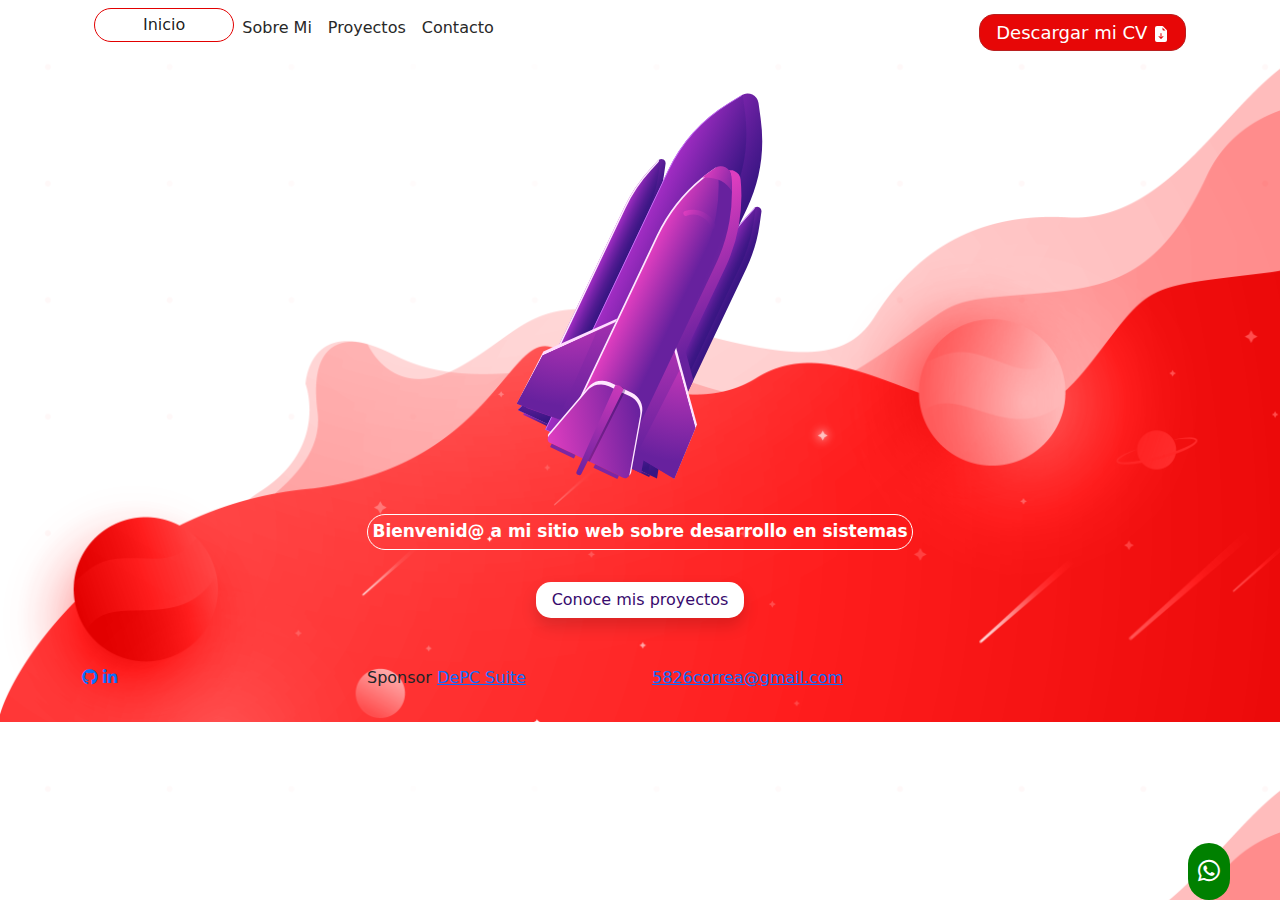
<file: index.html>
<!DOCTYPE html>
<html lang="es">

<head>
    <meta charset="UTF-8">
    <meta http-equiv="X-UA-Compatible" content="IE=edge">
    <meta name="viewport" content="width=ç, initial-scale=1.0">
    <title>Home</title>
    <link rel="stylesheet" href="css/fontawesome-free-6.1.1-web/css/all.min.css">
    <link rel="stylesheet" href="css/fontawesome-free-6.1.1-web/css/fontawesome.min.css">
    <link rel="stylesheet" href="css/bootstrap-5.2.0-beta1-dist/css/bootstrap.min.css">
    <script src="css/bootstrap-5.2.0-beta1-dist/js/bootstrap.bundle.min.js"></script>
    <link rel="stylesheet" href="css/estilos.css">

</head>

<body id="inicio">
    <header class="container">
        <nav class="navbar navbar-expand-md mb-4">
            <div class="container-fluid">
                <button class="navbar-toggler" type="button" data-bs-toggle="collapse"
                    data-bs-target="#navbarsExample01" aria-controls="navbarsExample01" aria-expanded="false"
                    aria-label="Toggle navigation">
                    <span class="navbar-toggler-icon"></span>
                </button>

                <div class="collapse navbar-collapse" id="navbarsExample01">
                    <ul class="navbar-nav me-auto mb-2">
                        <li class="nav-item">
                            <a class="nav-link active px-5" href="index.html">Inicio</a>
                        </li>
                        <li class="nav-item">
                            <a class="nav-link" href="sobre-mi.html">Sobre Mi</a>
                        </li>
                        <li class="nav-item">
                            <a class="nav-link" href="proyectos.html">Proyectos</a>
                        </li>
                        <li class="nav-item">
                            <a class="nav-link" href="contacto.html">Contacto</a>
                        </li>
                    </ul>
                </div>
                <div class="dowload-cv px-3 py-1 ">
                    <a href="proyecto.html">Descargar mi CV
                        <svg xmlns="http://www.w3.org/2000/svg" width="16" height="16" fill="currentColor"
                            class="bi bi-file-earmark-arrow-down-fill" viewBox="0 0 16 16">
                            <path
                                d="M9.293 0H4a2 2 0 0 0-2 2v12a2 2 0 0 0 2 2h8a2 2 0 0 0 2-2V4.707A1 1 0 0 0 13.707 4L10 .293A1 1 0 0 0 9.293 0zM9.5 3.5v-2l3 3h-2a1 1 0 0 1-1-1zm-1 4v3.793l1.146-1.147a.5.5 0 0 1 .708.708l-2 2a.5.5 0 0 1-.708 0l-2-2a.5.5 0 0 1 .708-.708L7.5 11.293V7.5a.5.5 0 0 1 1 0z" />
                        </svg>
                    </a>
                </div>
            </div>
        </nav>
    </header>

    <main class="container">
        <div class="row">
            <div class="col-12 mx-auto text-center cohete">
                <div>
                   <a href="proyectos.html"><img src="imagenes/cohete.svg" alt="cohete" ></a>
                </div>
            </div>
        </div>
        <div class="row">
            <div class="col-12 col-sm-6 offset-sm-3 text-center">
                <div >
                    <p class="p-1 my-3">Bienvenid@ a mi sitio web sobre desarrollo en sistemas</p>
                </div>
            </div>
        </div>
        <div class="row">
            <div class="col-12 col-sm-4 offset-sm-4 text-center">
                <a href="proyectos.html" class="btn mt-3 px-3 shadow">Conoce mis proyectos</a> 
            </div>
        </div>    
    </main>
    <footer class="container mt-auto pb-3">
        <div class="btn-whatsapp">
            <a href="https://web.whatsapp.com/"><i class="fa-brands fa-whatsapp"></i>
            </a>
        </div>
        <div class="row mt-5 pb-3">
            <div class="col-3 text-center text-sm-start">
                <a href="" target="_blank" title="Github"><i class="fab fa-github"></i></a>
                <a href="" target="_blank" title="Linkedin"><i class="fab fa-linkedin-in"></i></a>
            </div>
            <div class="col-3">
                Sponsor <a href="https://depcsuite.com">DePC Suite</a>
            </div>
            <div class="col-3">
                <a href="https://mail.google.com">5826correa@gmail.com</a>

            </div>
        </div>
    </footer>

</body>

</html>
</file>
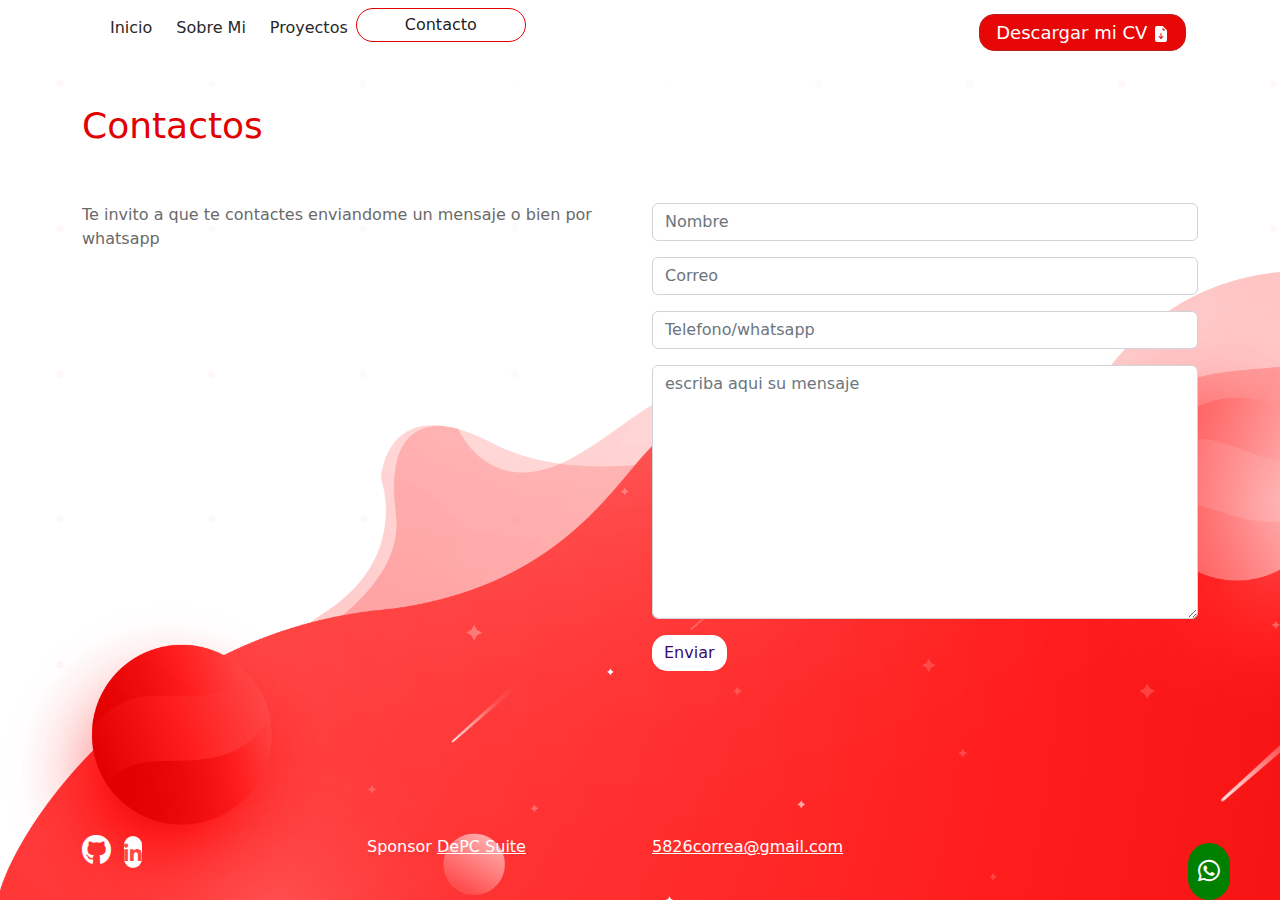
<file: contacto.html>
<!DOCTYPE html>
<html lang="es" class="h-100">

<head>
    <meta charset="UTF-8">
    <meta http-equiv="X-UA-Compatible" content="IE=edge">
    <meta name="viewport" content="width=device-width, initial-scale=1.0"> 
    <title>contacto</title>
    <link rel="stylesheet" href="css/fontawesome-free-6.1.1-web/css/all.min.css">
    <link rel="stylesheet" href="css/fontawesome-free-6.1.1-web/css/fontawesome.min.css">
    <link rel="stylesheet" href="css/bootstrap-5.2.0-beta1-dist/css/bootstrap.min.css">
    <script src="css/bootstrap-5.2.0-beta1-dist/js/bootstrap.bundle.min.js"></script>
    <link rel="stylesheet" href="css/estilos.css">
    <link rel="shortcut icon" href="imagenes/logo.png" type="image/x-icon">
</head>

<body id="contacto" class="d-flex flex-column h-100">
    <header class="container">
        <nav class="navbar navbar-expand-md mb-4">
            <div class="container-fluid">
                <button class="navbar-toggler" type="button" data-bs-toggle="collapse"
                    data-bs-target="#navbarsExample01" aria-controls="navbarsExample01" aria-expanded="false"
                    aria-label="Toggle navigation">
                    <span class="navbar-toggler-icon"></span>
                </button>
                <div class="collapse navbar-collapse" id="navbarsExample01">
                    <ul class="navbar-nav me-auto mb-2">
                        <li class="nav-item ps-2">
                            <a class="nav-link px-2" href="index.html">Inicio</a>
                        </li>
                        <li class="nav-item ps-2">
                            <a class="nav-link px-2" href="sobre-mi.html">Sobre Mi</a>
                        </li>
                        <li class="nav-item ps-2">
                            <a class="nav-link px-2" href="proyectos.html">Proyectos</a>
                        </li>
                        <li class="nav-item ">
                            <a class="nav-link active px-5" href="contacto.html">Contacto</a>
                        </li>
                    </ul>
                    <div class="dowload-cv px-3 py-1 ">
                        <a href="proyecto.html">Descargar mi CV
                            <svg xmlns="http://www.w3.org/2000/svg" width="16" height="16" fill="currentColor" class="bi bi-file-earmark-arrow-down-fill" viewBox="0 0 16 16">
                                <path d="M9.293 0H4a2 2 0 0 0-2 2v12a2 2 0 0 0 2 2h8a2 2 0 0 0 2-2V4.707A1 1 0 0 0 13.707 4L10 .293A1 1 0 0 0 9.293 0zM9.5 3.5v-2l3 3h-2a1 1 0 0 1-1-1zm-1 4v3.793l1.146-1.147a.5.5 0 0 1 .708.708l-2 2a.5.5 0 0 1-.708 0l-2-2a.5.5 0 0 1 .708-.708L7.5 11.293V7.5a.5.5 0 0 1 1 0z"/>
                              </svg>
                        </a>
                    </div>
                </div>
            </div>
          
        </nav>
    </header>
    <main class="container">
        <div class="row">
            <div class="col-12 pt-3 pb-5">
                <h1>Contactos</h1>
            </div>
        </div>
        <div class="row">
            <div class=" col-12 col-sm-6">
                <p>Te invito a que te contactes enviandome un mensaje o bien por whatsapp</p>
            </div>
            <div class="col-12 col-sm-6">
                <form action="" method="POST">
                    <div class="pb-3">
                        <input type="text" name="txtNombre" id="txtNombre" placeholder="Nombre" class="form-control">
                    </div>
                    <div class="pb-3">
                        <input type="Email" name="txtCorreo" id="txtCorreo" placeholder="Correo" class="form-control">
                    </div>
                    <div class="pb-3">
                        <input type="Tel" name="txtTelefono" id="txtTelefono" placeholder="Telefono/whatsapp"
                            class="form-control">
                    </div>
                    <div class="pb-3">
                        <textarea name="txtMensaje" id="txtMensaje" cols="30" rows="10"
                            placeholder="escriba aqui su mensaje" class="form-control"></textarea>
                    </div>

                    <div>
                        <button type="submit" id="btnEnviar" name="btnEnviar" class="btn">Enviar</button>
                    </div>
                </form>
            </div>
        </div>
    </main>
    <footer class="container mt-auto pb-3">
        <div class="btn-whatsapp">
            <a href="https://web.whatsapp.com/"><i class="fa-brands fa-whatsapp"></i>
            </a>
        </div>
        <div class="row mt-5 pb-3">
            <div class="col-3 text-center text-sm-start">
                <a href="" target="_blank" title="Github"><i class="fab fa-github"></i></a>
                <a href="" target="_blank" title="Linkedin"><i
                        class="fab fa-linkedin-in"></i></a>
            </div>
            <div class="col-3">
                Sponsor <a href="https://depcsuite.com">DePC Suite</a>
            </div>
            <div class="col-3">
                <a href="https://mail.google.com">5826correa@gmail.com</a>

            </div>
        </div>
    </footer>
</body>

</html>
</file>
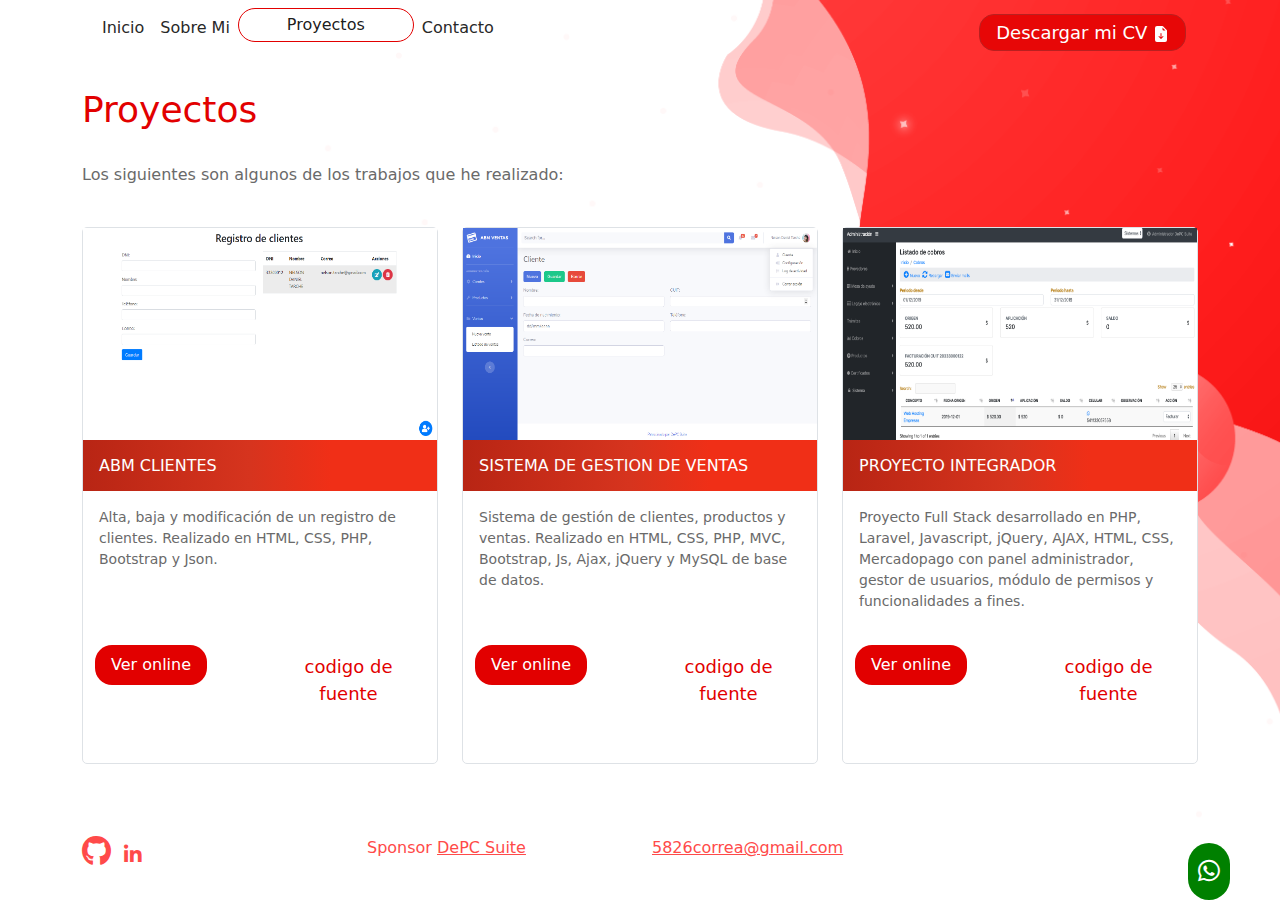
<file: proyectos.html>
<!DOCTYPE html>
<html lang="es">

<head>
    <meta charset="UTF-8">
    <meta http-equiv="X-UA-Compatible" content="IE=edge">
    <meta name="viewport" content="width=ç, initial-scale=1.0">
    <title>Proyecto</title>
    <link rel="stylesheet" href="css/fontawesome-free-6.1.1-web/css/all.min.css">
    <link rel="stylesheet" href="css/fontawesome-free-6.1.1-web/css/fontawesome.min.css">
    <link rel="stylesheet" href="css/bootstrap-5.2.0-beta1-dist/css/bootstrap.min.css">
    <script src="css/bootstrap-5.2.0-beta1-dist/js/bootstrap.bundle.min.js"></script>
    <link rel="stylesheet" href="css/estilos.css">
    <link rel="shortcut icon" href="imagenes/logo.png" type="image/x-icon">

</head>

<body id="Proyectos">

    <header class="container">
        <nav class="navbar navbar-expand-md mb-4">
            <div class="container-fluid">
                <button class="navbar-toggler" type="button" data-bs-toggle="collapse"
                    data-bs-target="#navbarsExample01" aria-controls="navbarsExample01" aria-expanded="false"
                    aria-label="Toggle navigation">
                    <span class="navbar-toggler-icon"></span>
                </button>

                <div class="collapse navbar-collapse" id="navbarsExample01">
                    <ul class="navbar-nav me-auto mb-2">
                        <li class="nav-item">
                            <a class="nav-link" href="index.html">Inicio</a>
                        </li>
                        <li class="nav-item">
                            <a class="nav-link" href="sobre-mi.html">Sobre Mi</a>
                        </li>
                        <li class="nav-item">
                            <a class="nav-link active px-5" href="proyectos.html">Proyectos</a>
                        </li>
                        <li class="nav-item">
                            <a class="nav-link px-2" href="contacto.html">Contacto</a>
                        </li>
                    </ul>
                    <div class="dowload-cv px-3 py-1 ">
                        <a href="proyecto.html">Descargar mi CV
                            <svg xmlns="http://www.w3.org/2000/svg" width="16" height="16" fill="currentColor"
                                class="bi bi-file-earmark-arrow-down-fill" viewBox="0 0 16 16">
                                <path
                                    d="M9.293 0H4a2 2 0 0 0-2 2v12a2 2 0 0 0 2 2h8a2 2 0 0 0 2-2V4.707A1 1 0 0 0 13.707 4L10 .293A1 1 0 0 0 9.293 0zM9.5 3.5v-2l3 3h-2a1 1 0 0 1-1-1zm-1 4v3.793l1.146-1.147a.5.5 0 0 1 .708.708l-2 2a.5.5 0 0 1-.708 0l-2-2a.5.5 0 0 1 .708-.708L7.5 11.293V7.5a.5.5 0 0 1 1 0z" />
                            </svg>
                        </a>
                    </div>
                </div>
            </div>
        </nav>


    </header>
    <main class="container">
        <div class="row">
            <div class="col-12 pb-4">
                <h1>Proyectos</h1>
            </div>
        </div>
        <div class="row">
            <div class="col-12">
                <p>Los siguientes son algunos de los trabajos que he realizado:</p>
            </div>
        </div>
        <div class="row">
            <div class=" col-12 col-sm-4 p-4">
                <div class="row  border proyecto pb-5">
                    <div class="col-12 p-0">
                        <img src="imagenes/abmclientes.png" alt="abmclientes" class="img-fluid">
                        <h2> ABM Clientes</h2>
                        <p class="py-2 px-3">Alta, baja y modificación de un registro de clientes. Realizado en HTML,
                            CSS, PHP, Bootstrap y Json.</p>
                    </div>
                    <div class="col-6">
                        <a href="" class="btn btn-rojo text-center px-3 py-2">Ver online</a>
                    </div>
                    <div class="col-6 text-center px-3 py-2">
                        <a href="" class="link-rojo">codigo de fuente</a>
                    </div>
                </div>

            </div>
            <div class="col-12 col-sm-4 p-4">
                <div class="row border proyecto pb-5 ">
                    <div class="col-12 p-0">
                        <img src="imagenes/abmventas.png" alt="abmclientes" class="img-fluid">
                        <h2> SISTEMA DE GESTION DE VENTAS</h2>
                        <p class="py-2 px-3">Sistema de gestión de clientes, productos y ventas. Realizado en HTML, CSS,
                            PHP, MVC, Bootstrap, Js, Ajax, jQuery y MySQL de base de datos.
                        </p>
                    </div>

                    <div class="col-6">
                        <a href="" class="btn btn-rojo text-center px-3 py-2">Ver online</a>
                    </div>
                    <div class="col-6 text-center px-3 py-2">
                        <a href="" class="link-rojo">codigo de fuente</a>
                    </div>
                </div>

            </div>
            <div class="col-12 col-sm-4 p-4">
                <div class="row proyecto border pb-5">
                    <div class="col-12 p-0">
                        <img src="imagenes/proyecto-integrador.png" alt="abmclientes" class="img-fluid">
                        <h2> PROYECTO INTEGRADOR</h2>
                        <p class="py-2 px-3">Proyecto Full Stack desarrollado en PHP, Laravel, Javascript, jQuery, AJAX,
                            HTML, CSS, Mercadopago con panel administrador, gestor de usuarios, módulo de permisos y
                            funcionalidades a fines.
                        </p>
                    </div>
                    <div class="col-6 ">
                        <a href="" class="btn btn-rojo text-center px-3 py-2">Ver online</a>
                    </div>
                    <div class="col-6 text-center  px-3 py-2">
                        <a href="" class="link-rojo">codigo de fuente</a>
                    </div>
                </div>

            </div>
        </div>

    </main>
    <footer class="container mt-auto pb-3">
        <div class="btn-whatsapp">
            <a href="https://web.whatsapp.com/"><i class="fa-brands fa-whatsapp"></i>
            </a>
        </div>
        <div class="row mt-5 pb-3">
            <div class="col-3 text-center text-sm-start">
                <a href="" target="_blank" title="Github"><i class="fab fa-github"></i></a>
                <a href="" target="_blank" title="Linkedin"><i class="fab fa-linkedin-in"></i></a>
            </div>
            <div class="col-3">
                Sponsor <a href="https://depcsuite.com">DePC Suite</a>
            </div>
            <div class="col-3">
                <a href="https://mail.google.com">5826correa@gmail.com</a>
            </div>
        </div>
    </footer>
</body>

</html>
</file>
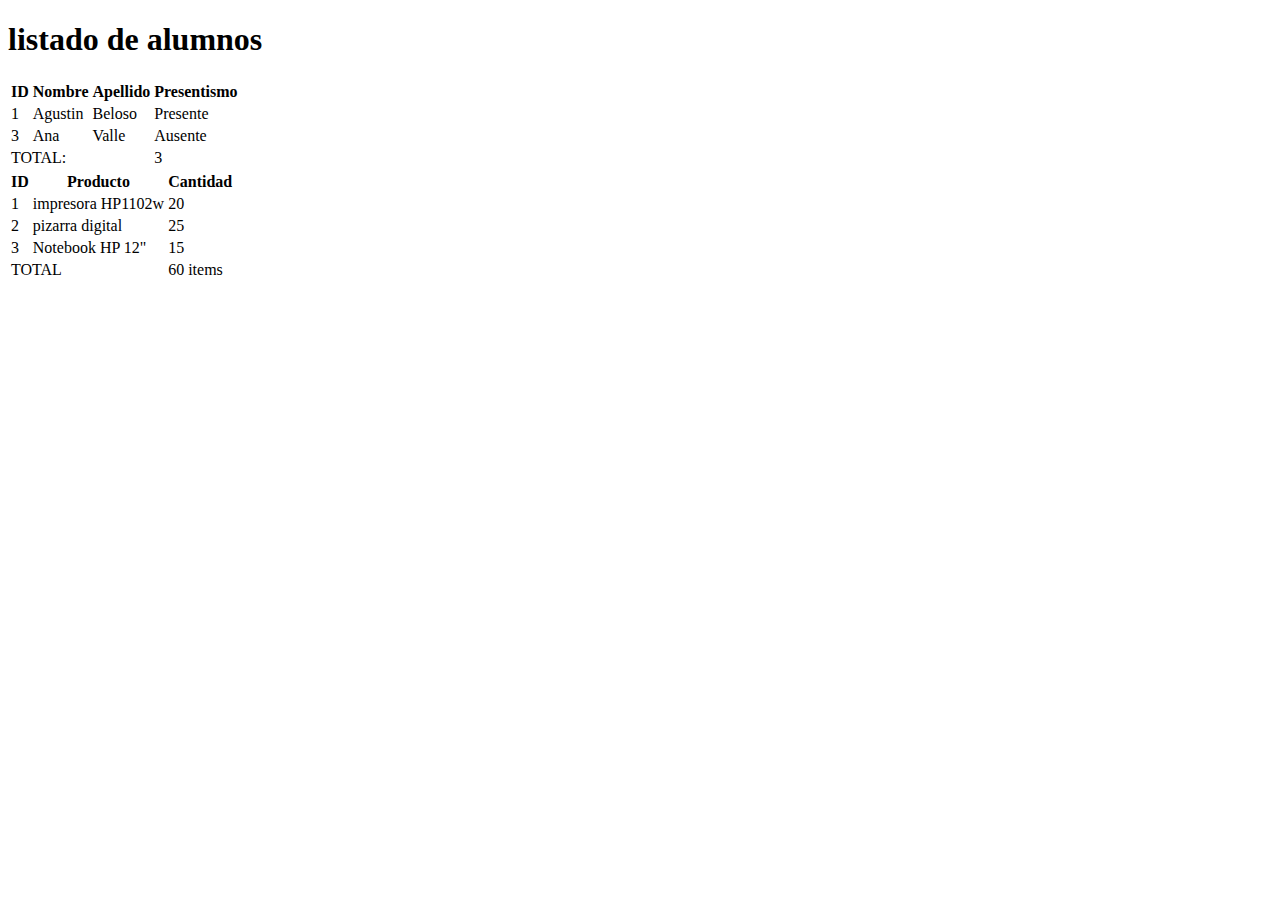
<file: prueba-de-tablas-1.html>
<!DOCTYPE html>
<html lang="en">

<head>
    <meta charset="UTF-8">
    <meta http-equiv="X-UA-Compatible" content="IE=edge">
    <meta name="viewport" content="width=device-width, initial-scale=1.0">
    <title>Document</title>
    <link href="https://cdn.jsdelivr.net/npm/bootstrap@5.2.0-beta1/dist/css/bootstrap.min.css" rel="stylesheet"
        integrity="sha384-0evHe/X+R7YkIZDRvuzKMRqM+OrBnVFBL6DOitfPri4tjfHxaWutUpFmBp4vmVor" crossorigin="anonymous">
</head>

<body>
    <div class="container">
        <div class="row">
            <div class="col-12 text-center py-5">
                <h1>listado de alumnos</h1>
            </div>
        </div>
        <div class="row">
            <div class="col-12">
                <table class="table border table-hover">
                    <thead>
                        <tr>
                            <th>ID</th>
                            <th>Nombre</th>
                            <th>Apellido</th>
                            <th>Presentismo</th>
                        </tr>
                    </thead>

                    <tbody>
                        <tr>
                            <td>1</td>
                            <td>Agustin</td>
                            <td>Beloso</td>
                            <td>Presente</td>
                        </tr>

                        <tr>
                            <td>3</td>
                            <td>Ana</td>
                            <td>Valle</td>
                            <td>Ausente</td>
                        </tr>
                        <tr>
                            <td colspan="3" class="text-end">TOTAL: </td>
                            <td>3</td>
                        </tr>
                    </tbody>
                    <div>
                        <table class="table border table-hover">
                            <thead>
                                <tr>
                                    <th>ID</th>
                                    <th>Producto</th>
                                    <th>Cantidad</th>
                                </tr>
                            </thead>
                            
                            <tbody>
                                <tr>
                                    <td>1</td>
                                    <td>impresora HP1102w</td>
                                    <td>20</td>
                                </tr>
                                <tr>
                                    <td>2</td>
                                    <td>pizarra digital</td>
                                    <td>25</td>
                                </tr>
                                <tr>
                                    <td>3</td>
                                    <td>Notebook HP 12"</td>
                                    <td>15</td>
                                </tr>
                                <tr>
                                    <td colspan="2" class="text-end">TOTAL</td>
                                    <td>60 items</td>
                                </tr>
                            </tbody>
                        </table>
                    </div>
                </table>






            </div>
        </div>
    </div>

</body>

</html>
</file>
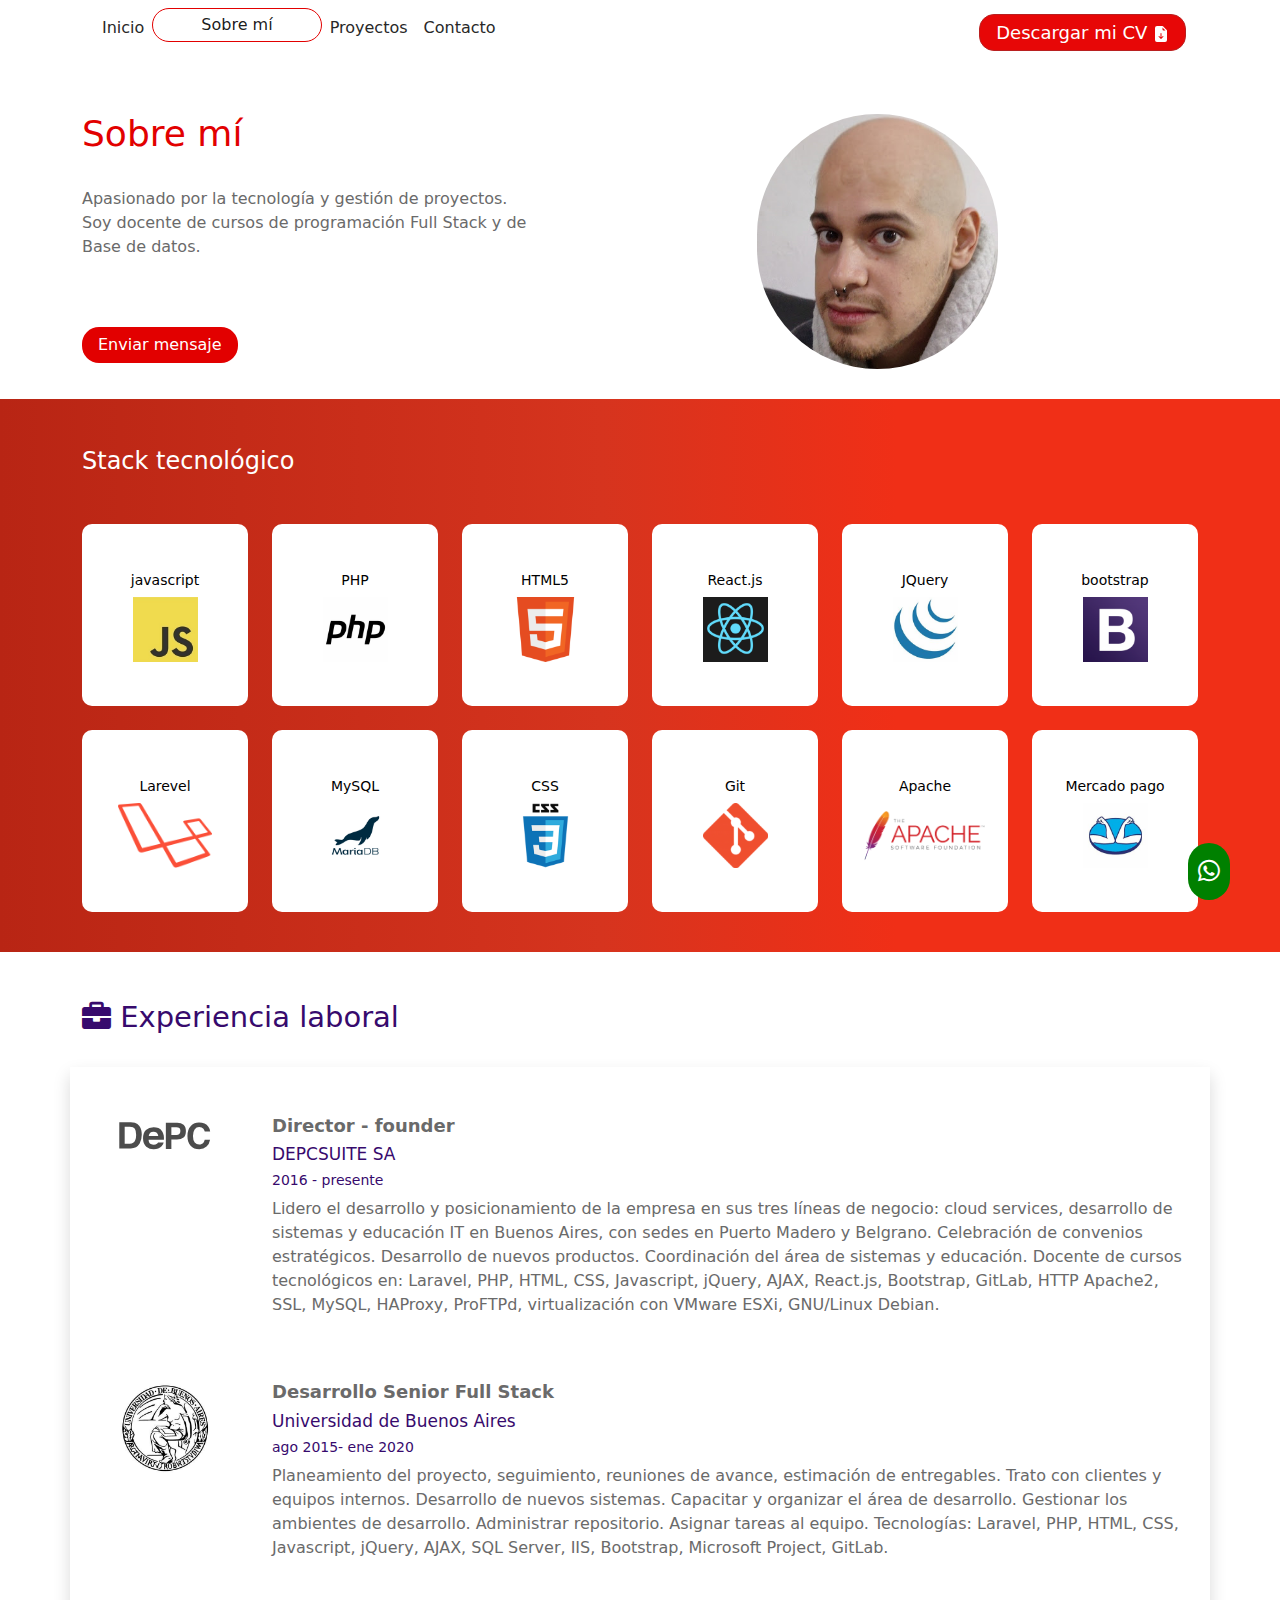
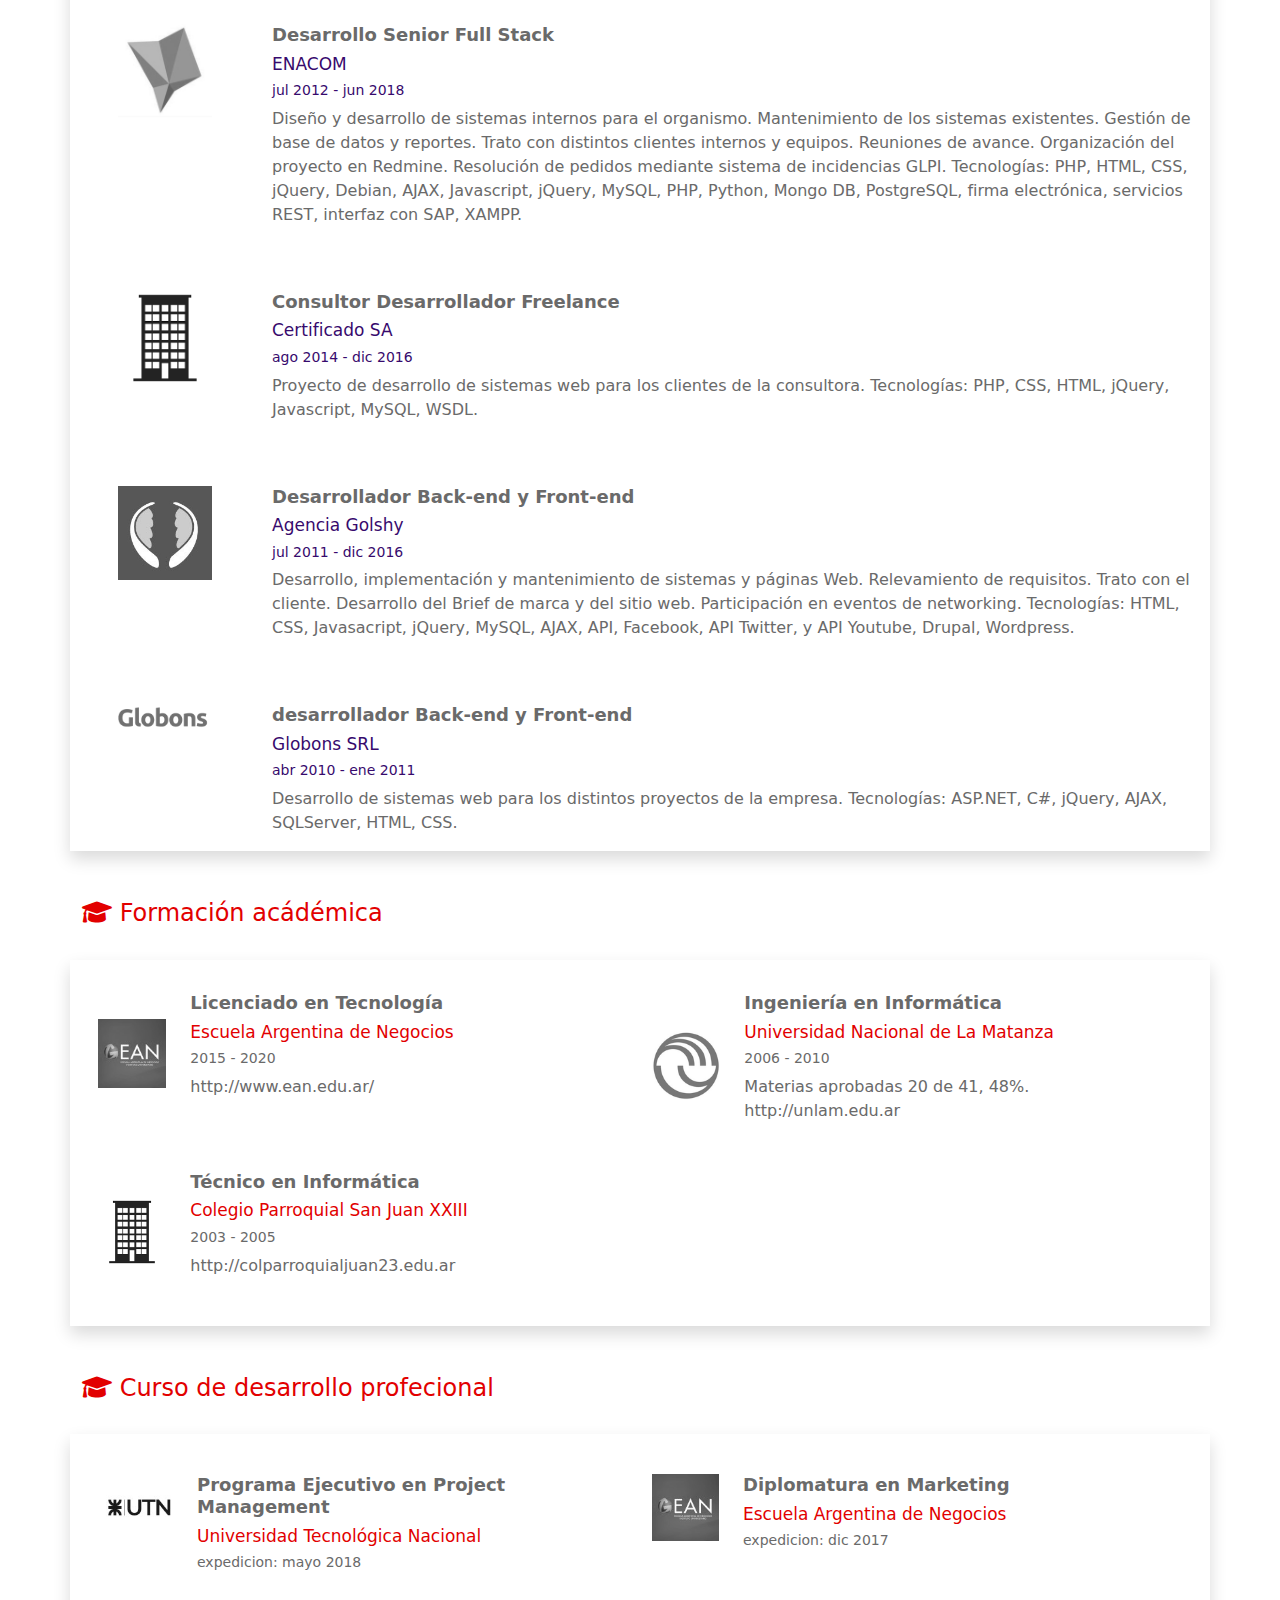
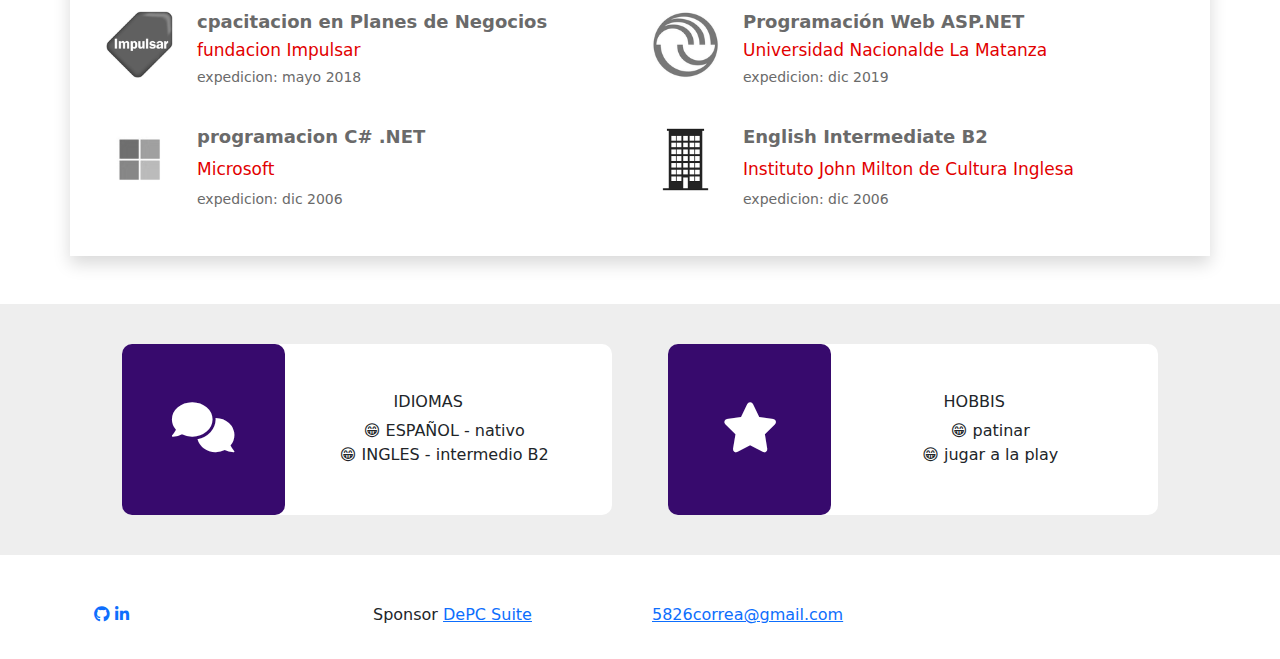
<file: sobre-mi.html>
<!DOCTYPE html>
<html lang="es">

<head>
    <meta charset="UTF-8">
    <meta http-equiv="X-UA-Compatible" content="IE=edge">
    <meta name="viewport" content="width=ç, initial-scale=1.0">
    <title>Sobre Mi</title>
    <link rel="stylesheet" href="css/fontawesome-free-6.1.1-web/css/all.min.css">
    <link rel="stylesheet" href="css/fontawesome-free-6.1.1-web/css/fontawesome.min.css">
    <link rel="stylesheet" href="css/bootstrap-5.2.0-beta1-dist/css/bootstrap.min.css">
    <script src="css/bootstrap-5.2.0-beta1-dist/js/bootstrap.bundle.min.js"></script>
    <link rel="stylesheet" href="css/estilos.css">
    <link rel="shortcut icon" href="imagenes/logo.png" type="image/x-icon">

</head>

<body id="sobre-mi">

    <header class="container">
        <nav class="navbar navbar-expand-md mb-4">
            <div class="container-fluid">
                <button class="navbar-toggler" type="button" data-bs-toggle="collapse"
                    data-bs-target="#navbarsExample01" aria-controls="navbarsExample01" aria-expanded="false"
                    aria-label="Toggle navigation">
                    <span class="navbar-toggler-icon"></span>
                </button>

                <div class="collapse navbar-collapse" id="navbarsExample01">
                    <ul class="navbar-nav me-auto mb-2">
                        <li class="nav-item">
                            <a class="nav-link" href="index.html">Inicio</a>
                        </li>
                        <li class="nav-item">
                            <a class="nav-link active px-5" href="sobre-mi.html">Sobre mí</a>
                        </li>
                        <li class="nav-item">
                            <a class="nav-link" href="proyectos.html">Proyectos</a>
                        </li>
                        <li class="nav-item">
                            <a class="nav-link" href="contacto.html">Contacto</a>
                        </li>
                    </ul>
                </div>
                <div class="dowload-cv px-3 py-1 ">
                    <a href="proyecto.html">Descargar mi CV
                        <svg xmlns="http://www.w3.org/2000/svg" width="16" height="16" fill="currentColor"
                            class="bi bi-file-earmark-arrow-down-fill" viewBox="0 0 16 16">
                            <path
                                d="M9.293 0H4a2 2 0 0 0-2 2v12a2 2 0 0 0 2 2h8a2 2 0 0 0 2-2V4.707A1 1 0 0 0 13.707 4L10 .293A1 1 0 0 0 9.293 0zM9.5 3.5v-2l3 3h-2a1 1 0 0 1-1-1zm-1 4v3.793l1.146-1.147a.5.5 0 0 1 .708.708l-2 2a.5.5 0 0 1-.708 0l-2-2a.5.5 0 0 1 .708-.708L7.5 11.293V7.5a.5.5 0 0 1 1 0z" />
                        </svg>
                    </a>
                </div>
            </div>
        </nav>

    </header>
    <main>

        <div class="container">
            <div class="row">
                <div class="col-sm-5 col-12 mt-4 mb-3">
                    <h1 class="pb-sm-4">Sobre mí</h1>
                    <p class="pb-sm-5">
                        Apasionado por la tecnología y gestión de proyectos. Soy docente de cursos de
                        programación Full Stack y de Base de datos.
                    </p>
                    <div class="pt-1">
                        <a href="contacto.html" class="btn btn-rojo px-3">Enviar mensaje</a>
                    </div>
                </div>
                <div class="col-sm-3 col-12 mb-1 offset-sm-2">
                    <div>
                        <img class="img-fluid mi-foto" src="imagenes/jcorrea.png" alt="jcorrea">
                    </div>
                </div>
            </div>
        </div>
        <section id="tecnologias">
            <div class="container pb-4">
                <div class="row stack">
                    <div class="col-12">
                        <h2 class="my-sm-5">Stack tecnológico</h2>
                    </div>
                </div>
                <div class="row stack">
                    <div class="col-6 col-sm-2 ">
                        <div class="tecn text-center pt-5">
                            <div>
                                <h3>javascript</h3>
                            </div>
                            <div>
                                <img src="imagenes/log/javascript.jpg" alt="javascrip">
                            </div>
                        </div>
                    </div>
                    <div class="col-6 col-sm-2 mb-4">
                        <div class="tecn text-center pt-5 ">
                            <h3>PHP</h3>
                            <div>
                                <img src="imagenes/log/php.jpg" alt="php">
                            </div>
                        </div>
                    </div>
                    <div class="col-6 col-sm-2 mb-3">
                        <div class="tecn text-center pt-5">
                            <h3>HTML5</h3>
                            <div>
                                <img src="imagenes/log/html5.png" alt="html">
                            </div>
                        </div>
                    </div>
                    <div class="col-6 col-sm-2 mb-3">
                        <div class="tecn text-center pt-5">
                            <h3>React.js</h3>
                            <div>
                                <img src="imagenes/log/reac.png" alt="reac">
                            </div>
                        </div>
                    </div>
                    <div class="col-6 col-sm-2 mb-3">
                        <div class="tecn text-center pt-5">
                            <h3>JQuery</h3>
                            <div>
                                <img src="imagenes/log/jquery.jpg" alt="Jquery">
                            </div>
                        </div>
                    </div>
                    <div class="col-6 col-sm-2 mb-3">
                        <div class="tecn text-center pt-5">
                            <h3>bootstrap</h3>
                            <div>
                                <img src="imagenes/log/bootstrap.png" alt="Bootstrap">
                            </div>
                        </div>
                    </div>
                    <div class="col-sm-2 col-6 mb-3">
                        <div class="tecn text-center pt-5">
                            <h3>Larevel</h3>
                            <div>
                                <img src="imagenes/log/laravel.png" alt="Laravel">
                            </div>
                        </div>
                    </div>
                    <div class="col-sm-2 col-6 mb-3">
                        <div class="tecn text-center pt-5">
                            <div>
                                <h3>MySQL</h3>
                            </div>
                            <div>
                                <img src="imagenes/log/mysql.png" alt="MySQL">
                            </div>
                        </div>
                    </div>
                    <div class="col-6 col-sm-2 mb-3">
                        <div class="tecn text-center pt-5">
                            <h3>CSS</h3>
                            <div>
                                <img src="imagenes/log/css.png" alt="css">
                            </div>
                        </div>
                    </div>
                    <div class="col-6 col-sm-2 mb-3">
                        <div class="tecn text-center pt-5">
                            <h3>Git</h3>
                            <div>
                                <img src="imagenes/log/git.png" alt="git">
                            </div>
                        </div>
                    </div>
                    <div class="col-6 col-sm-2 mb-3">
                        <div class="tecn text-center pt-5">
                            <h3>Apache</h3>
                            <div>
                                <img src="imagenes/log/apache.png" alt="apache" class="img-i">
                            </div>
                        </div>
                    </div>
                    <div class=" col-6 col-sm-2 mb-3">
                        <div class="tecn text-center pt-5">
                            <div>
                                <h3>Mercado pago</h3>
                            </div>
                            <div>
                                <img src="imagenes/log/mp.jpg" alt="">
                            </div>
                        </div>
                    </div>
                </div>
            </div>
        </section>
        <section id="experiencialab">
            <div class="container">
                <div class="row pt-5 pb-4">
                    <div class="col-12">
                        <h2>
                            <i class="fa-solid fa-briefcase"></i>
                            Experiencia laboral
                        </h2>
                    </div>
                </div>
            </div>
            <div class="container shadow">
                <div class="row">
                    <div class="col-12">
                        <div class="row">
                            <div class="col-2 d-none d-sm-block  p-5">
                                <img src="imagenes/logo-depcsuite.svg" alt="depc" class="baw">
                            </div>
                            <div class="col-sm-10 mt-5">
                                <h3>Director - founder</h3>
                                <h4>DEPCSUITE SA</h4>
                                <h5>2016 - presente</h5>
                                <p>Lidero el desarrollo y posicionamiento de la empresa en sus tres líneas de negocio:
                                    cloud
                                    services, desarrollo de sistemas y educación IT en Buenos Aires, con sedes en Puerto
                                    Madero
                                    y
                                    Belgrano. Celebración de convenios estratégicos. Desarrollo de nuevos productos.
                                    Coordinación
                                    del área de sistemas y educación. Docente de cursos tecnológicos en: Laravel, PHP,
                                    HTML,
                                    CSS,
                                    Javascript, jQuery, AJAX, React.js, Bootstrap, GitLab, HTTP Apache2, SSL, MySQL,
                                    HAProxy,
                                    ProFTPd, virtualización con VMware ESXi, GNU/Linux Debian.</p>
                            </div>
                        </div>
                    </div>
                    <div class="col-12">
                        <div class="row">
                            <div class="col-2 d-none d-sm-block p-5">
                                <img src="imagenes/log/uba.jpg" alt="uba" class="img-fluid">
                            </div>
                            <div class="col-sm-10 mt-5">
                                <h3>Desarrollo Senior Full Stack</h3>
                                <h4>Universidad de Buenos Aires</h4>
                                <h5>ago 2015- ene 2020</h5>
                                <p>Planeamiento del proyecto, seguimiento, reuniones de avance, estimación de
                                    entregables.
                                    Trato
                                    con clientes y equipos internos. Desarrollo de nuevos sistemas. Capacitar y
                                    organizar el
                                    área de desarrollo. Gestionar los ambientes de desarrollo. Administrar repositorio.
                                    Asignar
                                    tareas al equipo. Tecnologías: Laravel, PHP, HTML, CSS, Javascript, jQuery, AJAX,
                                    SQL
                                    Server, IIS, Bootstrap, Microsoft Project, GitLab.</p>
                            </div>
                        </div>
                    </div>
                    <div class="col-12">
                        <div class="row">
                            <div class="col-2 d-none d-sm-block p-5 ">
                                <img src="imagenes/log/enacom.jpg" alt="enacom" class="img-fluid baw">
                            </div>
                            <div class="col-sm-10 mt-5">
                                <h3>Desarrollo Senior Full Stack</h3>
                                <h4>ENACOM</h4>
                                <h5>jul 2012 - jun 2018</h5>
                                <p>Diseño y desarrollo de sistemas internos para el organismo. Mantenimiento de los
                                    sistemas
                                    existentes. Gestión de base de datos y reportes. Trato con distintos clientes
                                    internos y
                                    equipos. Reuniones de avance. Organización del proyecto en Redmine. Resolución de
                                    pedidos
                                    mediante sistema de incidencias GLPI. Tecnologías: PHP, HTML, CSS, jQuery, Debian,
                                    AJAX,
                                    Javascript, jQuery, MySQL, PHP, Python, Mongo DB, PostgreSQL, firma electrónica,
                                    servicios
                                    REST, interfaz con SAP, XAMPP.</p>
                            </div>
                        </div>
                    </div>
                    <div class="col-12">
                        <div class="row">
                            <div class="col-2 d-none d-sm-block p-5">
                                <img src="imagenes/sin-logo.png" alt="sl" class="img-fluid">
                            </div>
                            <div class="col-sm-10 mt-5">
                                <h3>Consultor Desarrollador Freelance</h3>
                                <h4>Certificado SA</h4>
                                <h5>ago 2014 - dic 2016</h5>
                                <p>Proyecto de desarrollo de sistemas web para los clientes de la consultora.
                                    Tecnologías: PHP, CSS, HTML, jQuery, Javascript, MySQL, WSDL.</p>
                            </div>
                        </div>
                    </div>
                    <div class="col-12">
                        <div class="row">
                            <div class="col-2 d-none d-sm-block p-5">
                                <img src="imagenes/log/golshy.jpg" alt="golshy" class="img-fluid baw">
                            </div>
                            <div class="col-sm-10 mt-5">
                                <h3>Desarrollador Back-end y Front-end</h3>
                                <h4>Agencia Golshy</h4>
                                <h5>jul 2011 - dic 2016</h5>
                                <p>Desarrollo, implementación y mantenimiento de sistemas y páginas Web. Relevamiento de
                                    requisitos. Trato con el cliente. Desarrollo del Brief de marca y del sitio web.
                                    Participación en eventos de networking. Tecnologías: HTML, CSS, Javasacript, jQuery,
                                    MySQL, AJAX, API, Facebook, API Twitter, y API Youtube, Drupal, Wordpress.</p>
                            </div>
                        </div>
                    </div>
                    <div class="col-12">
                        <div class="row">
                            <div class="col-2 d-none d-sm-block p-5">
                                <img src="imagenes/log/globons.png" alt="globons" class="img-fluid baw">
                            </div>
                            <div class="col-sm-10 mt-5">
                                <h3>desarrollador Back-end y Front-end</h3>
                                <h4>Globons SRL</h4>
                                <h5>abr 2010 - ene 2011</h5>
                                <p>Desarrollo de sistemas web para los distintos proyectos de la empresa. Tecnologías:
                                    ASP.NET, C#, jQuery, AJAX, SQLServer, HTML, CSS.</p>
                            </div>
                        </div>
                    </div>
                </div>
            </div>
        </section>
        <section id="formacion">
            <div class="container">
                <div class="row pt-5 pb-4">
                    <div class="col-12">
                        <h2>
                            <i class="fa-solid fa-graduation-cap"></i>
                            Formación acádémica
                        </h2>
                    </div>
                </div>
                <div class="row shadow p-3">
                    <div class="col-12 col-sm-6 py-3">
                        <div class="row">
                            <div class="col-2 py-3 my-auto d-none d-sm-block">
                                <img src="imagenes/log/ean.jpg" alt="ean" class="img-fluid baw">
                            </div>
                            <div class="col-8">
                                <h3>Licenciado en Tecnología</h3>
                                <h4>Escuela Argentina de Negocios</h4>
                                <h5>2015 - 2020</h5>
                                <p>http://www.ean.edu.ar/</p>

                            </div>
                        </div>
                    </div>
                    <div class="col-12 col-sm-6 py-3">
                        <div class="row">
                            <div class="col-2 py-3 my-auto d-none d-sm-block">
                                <img src="imagenes/log/unlam.png" alt="ean" class="img-fluid baw">
                            </div>
                            <div class="col-8">
                                <h3>Ingeniería en Informática</h3>
                                <h4>Universidad Nacional de La Matanza</h4>
                                <h5>2006 - 2010</h5>
                                <p>Materias aprobadas 20 de 41, 48%.
                                    http://unlam.edu.ar</p>

                            </div>
                        </div>
                    </div>
                    <div class=" col-12 col-sm-6 py-3">
                        <div class="row">
                            <div class="col-2 py-3 my-auto d-none d-sm-block">
                                <img src="imagenes/sin-logo.png" alt="sl" class="img-fluid baw">
                            </div>
                            <div class="col-8">
                                <h3>Técnico en Informática</h3>
                                <h4>Colegio Parroquial San Juan XXIII</h4>
                                <h5>2003 - 2005</h5>
                                <p>http://colparroquialjuan23.edu.ar</p>

                            </div>
                        </div>
                    </div>
                </div>
            </div>
        </section>
        <section id="curso">
            <div class="container">
                <div class="row">
                    <div class="col-12 pt-5 pb-4">
                        <h2>
                            <i class="fa-solid fa-graduation-cap"></i>
                            Curso de desarrollo profecional
                        </h2>
                    </div>
                </div>
                <div class="row shadow p-4">
                    <div class="col-sm-6 col-12">
                        <div class="row py-3">
                            <div class="col-2 d-none d-sm-block">
                                <img src="imagenes/log/utn.jpg" alt="utn" class="img-fluid baw">
                            </div>
                            <div class="col-10">
                                <h3>Programa Ejecutivo en Project Management</h3>
                                <h4>Universidad Tecnológica Nacional</h4>
                                <h5>expedicion: mayo 2018</h5>
                            </div>
                        </div>
                    </div>
                    <div class="col-sm-6 col-12 ">
                        <div class="row py-3">
                            <div class="col-2 d-none d-sm-block">
                                <img src="imagenes/log/ean.jpg" alt="" class="img-fluid baw">
                            </div>
                            <div class="col-10">
                                <h3>Diplomatura en Marketing</h3>
                                <h4>Escuela Argentina de Negocios</h4>
                                <h5>expedicion: dic 2017</h5>
                            </div>
                        </div>
                    </div>
                    <div class="col-sm-6 col-12 ">
                        <div class="row py-3">
                            <div class="col-2 d-none d-sm-block">
                                <img src="imagenes/log/fundacion-impulsar.png" alt="fundacion-impulsar"
                                    class="img-fluid baw">
                            </div>
                            <div class="col-10">
                                <h3>cpacitacion en Planes de Negocios</h3>
                                <h4>fundacion Impulsar</h4>
                                <h5>expedicion: mayo 2018</h5>
                            </div>
                        </div>
                    </div>
                    <div class="col-sm-6 col-12">
                        <div class="row py-3 ">
                            <div class="col-2 d-none d-sm-block">
                                <img src="imagenes/log/unlam.png" alt="unlam" class="img-fluid baw">
                            </div>
                            <div class="col-10">
                                <h3>Programación Web ASP.NET</h3>
                                <h4>Universidad Nacionalde La Matanza</h4>
                                <h5>expedicion: dic 2019</h5>
                            </div>
                        </div>
                    </div>
                    <div class="col-sm-6 col-12">
                        <div class="row py-3">
                            <div class="col-2 d-none d-sm-block">
                                <img src="imagenes/log/microsoft.jpg" alt="" class="img-fluid baw">
                            </div>
                            <div class="col-10 ">
                                <h3>programacion C# .NET</h3>
                                <h4 class="py-1">Microsoft</h4>
                                <h5>expedicion: dic 2006</h5>
                            </div>
                        </div>
                    </div>
                    <div class="col-sm-6 col-12">
                        <div class="row py-3">
                            <div class="col-2 d-none d-sm-block ">
                                <img src="imagenes/sin-logo.png" alt="sl" class="img-fluid baw">
                            </div>
                            <div class="col-10">
                                <h3>English Intermediate B2</h3>
                                <h4 class="py-1">Instituto John Milton de Cultura Inglesa</h4>
                                <h5>expedicion: dic 2006</h5>
                            </div>
                        </div>
                    </div>

                </div>
            </div>
        </section>
        <section id="idiomas" class="mt-5">
            <div class="container">
                <div class="row p-4">
                    <div class="col-sm-6 col-12">
                        <div class="row  m-3 cofre">
                            <div class="col-4 text-center py-5 violeta">
                                <i class="fa-solid fa-comments"></i>
                            </div>
                            <div class="col-7 emoji pt-5 pb-4 text-center">
                                <h3>Idiomas</h3>
                                <ul>
                                    <li type="none">ESPAÑOL - nativo</li>
                                    <li type="none">INGLES - intermedio B2</li>
                                </ul>
                            </div>
                        </div>
                    </div>
                    <div class="col-sm-6 col-12 ">
                        <div class="row m-3 cofre">
                            <div class="col-4 text-center py-5 violeta ">
                                <i class="fa-solid fa-star"></i>
                            </div>
                            <div class="col-7 emoji pt-5 pb-4 text-center">
                                <div>
                                    <h3 class="text-center">hobbis</h3>
                                    <ul>
                                        <li type="none">patinar</li>
                                        <li type="none">jugar a la play</li>
                                    </ul>
                                </div>
                            </div>
                        </div>
                    </div>
                </div>
            </div>
        </section>




    </main>
    <footer class="container">
        <footer class="container mt-auto pb-3">
            <div class="btn-whatsapp">
                <a href="https://web.whatsapp.com/"><i class="fa-brands fa-whatsapp"></i>
                </a>
            </div>
            <div class="row mt-5 pb-3">
                <div class="col-3 text-center text-sm-start">
                    <a href="" target="_blank" title="Github"><i class="fab fa-github"></i></a>
                    <a href="" target="_blank" title="Linkedin"><i class="fab fa-linkedin-in"></i></a>
                </div>
                <div class="col-3">
                    Sponsor <a href="https://depcsuite.com">DePC Suite</a>
                </div>
                <div class="col-3">
                    <a href="https://mail.google.com">5826correa@gmail.com</a>
                </div>
            </div>
</body>

</html>
</file>
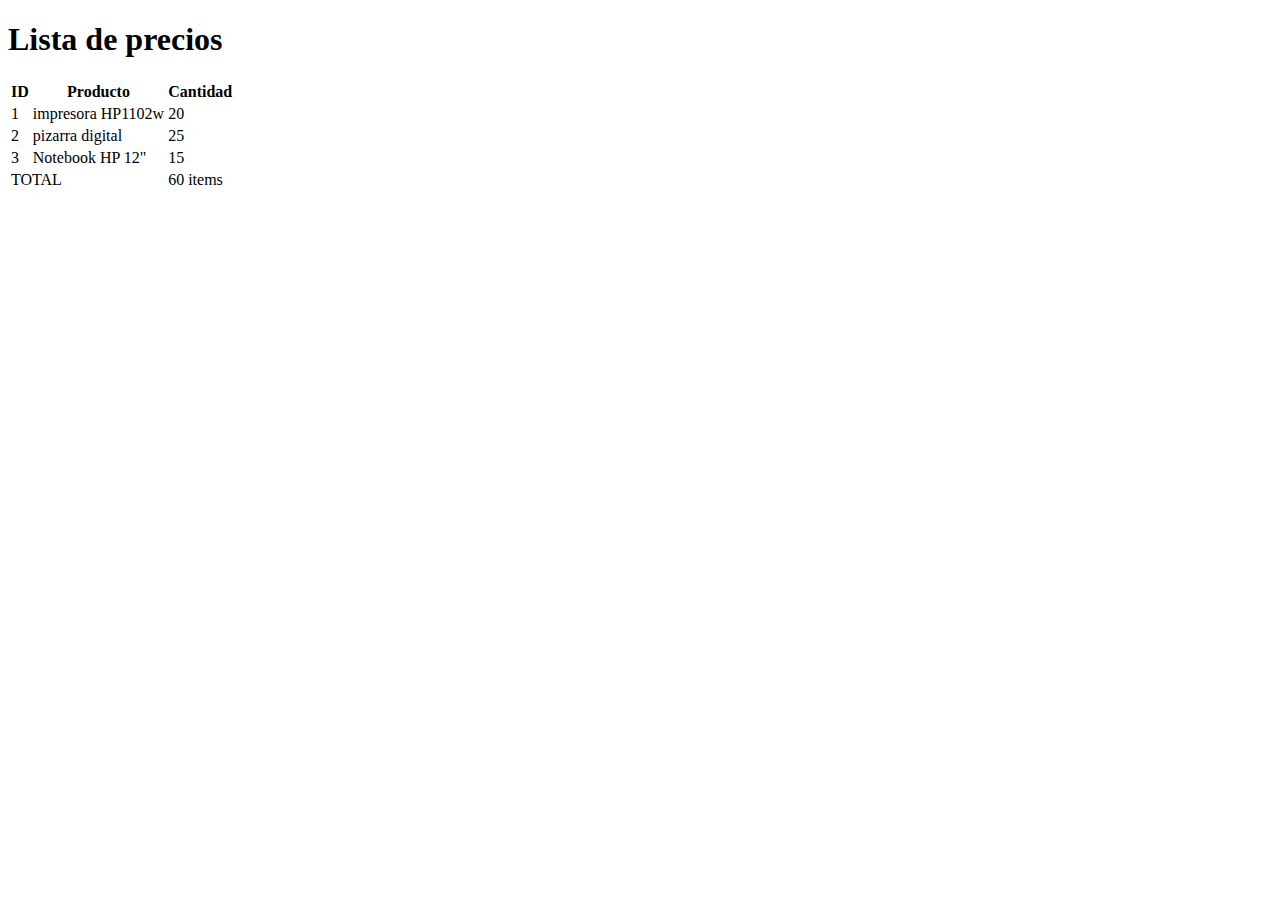
<file: tabla-productos.html>
<!DOCTYPE html>
<html lang="en">
<head>
    <meta charset="UTF-8">
    <meta http-equiv="X-UA-Compatible" content="IE=edge">
    <meta name="viewport" content="width=device-width, initial-scale=1.0">
    <link href="https://cdn.jsdelivr.net/npm/bootstrap@5.2.0-beta1/dist/css/bootstrap.min.css" rel="stylesheet"
    integrity="sha384-0evHe/X+R7YkIZDRvuzKMRqM+OrBnVFBL6DOitfPri4tjfHxaWutUpFmBp4vmVor" crossorigin="anonymous">
    <title>Document</title>
</head>
<body>
    <div class="container">
        <div class="row">
            <div class="col-12 text-center py-3 pb-3"> 
                <h1>Lista de precios</h1>
            </div>
        </div>
        <div class="row">
            <div class="col-12">
                    <div>
                        <table class="table border table-hover">
                            <thead>
                                <tr>
                                    <th>ID</th>
                                    <th>Producto</th>
                                    <th>Cantidad</th>
                                </tr>
                            </thead>
                            
                            <tbody>
                                <tr>
                                    <td>1</td>
                                    <td>impresora HP1102w</td>
                                    <td>20</td>
                                </tr>
                                <tr>
                                    <td>2</td>
                                    <td>pizarra digital</td>
                                    <td>25</td>
                                </tr>
                                <tr>
                                    <td>3</td>
                                    <td>Notebook HP 12"</td>
                                    <td>15</td>
                                </tr>
                                <tr>
                                    <td colspan="2" class="text-end">TOTAL</td>
                                    <td>60 items</td>
                                </tr>
                            </tbody>
                        </table>
                    </div>

            </div>
        </div>
    </div>
    
</body>
</html>
</file>
<file: css/estilos.css>
@import url('https://fonts.googleapis.com/css2?family=Montserrat:ital,wght@0,200;0,300;0,400;0,500;0,600;0,700;0,800;0,900;1,200;1,300;1,400;1,500;1,600;1,700;1,800;1,900&display=swap');

body {
    font-family: 'Montserrat' sans-serif ;
    margin: 0px;
}

#contacto {
    background-image: url("../imagenes/fondo-contacto.png");
    background-size: cover;
}

#Proyectos {
    background-image: url("../imagenes/fondo-proyectos.png");
    background-size: cover;
    background-repeat: no-repeat;

}

#inicio {
    background-image: url("../imagenes/fondo-contacto.png");
    background-size: cover;
}

h1 {
    color: #E20000;
    font-weight: 450;
    font-size: 36px;

}

.btn {
    color: #370a6d;
    background-color: white;
    border: 0px;
    border-radius: 15px;
    font-weight: 300;
    transition: color .20s ease-in-out,background-color .20s ease-in-out,border-color .15s ease-in-out,box-shadow .20s ease-in-out;
}

.btn:hover {
    color: white;
    background-color: #370a6d;
}

.btn-rojo {
    color: white;
    background-color: #E20000;
    border: 0px;
    border-radius: 17px;
    font-weight: 100 !important;

}

.btn-rojo:hover {
    color: #E20000;
    background-color: #370a6d;
}

p {
    color: #6a6a6a;
    font-weight: 2px;
}

#contacto footer {
    color: white;
}

#contacto footer a {
    color: white;
}

#contacto footer .fa-github {
    font-size: 30px;
    color: white;
}

#contacto footer .fa-linkedin-in {
    color: #ff4a49;
    background-color: white;
    font-size: 20px;
    border: 0px;
    height: 32px;
    width: 32;
    text-align: center;
    padding: 8px 0 0 0;
    border-radius: 80px;
    margin: 0 8px;
}

#Proyectos footer {
    color: #ff4a49;
}

#Proyectos footer a {
    color: #ff4a49;
}

#Proyectos footer .fa-github {
    font-size: 30px;
    color: #ff4a49;
}

#Proyectos footer .fa-linkedin-in {
    color: #ff4a49;
    background-color: white;
    font-size: 20px;
    border: 0px;
    height: 32px;
    width: 32;
    text-align: center;
    padding: 8px 0 0 0;
    border-radius: 80px;
    margin: 0 8px;
}

.active {
    border: 1px solid #E20000;
    border-radius: 20px;
    padding: 4px;
}

.nav-link {
    color: #282828;
}

.dowload-cv {
    display: block;
    background-color: rgb(231, 7, 7);
    border: #b92020 solid 1px;
    border-radius: 15px;
    transition: color .20s ease-in-out,background-color .20s ease-in-out,border-color .15s ease-in-out,box-shadow .20s ease-in-out;
}

.dowload-cv a {
    text-decoration: none;
    font-size: 18px;
    font-weight: 30;
    color: white;

}

.dowload-cv:hover {
    background-color: #370a6d;
}

.btn-whatsapp {
    font-size: 25px;
    padding: 10px;
    border-radius: 100px;
    position: fixed;
    right: 50px;
    bottom: 0px;
    background-color: green;
    color: white;
}

.btn-whatsapp a {
    color: white !important;
}

.proyecto {
    background-color: white;
    border-radius: 5px;
}

.proyecto h2 {
    font-size: 16px;
    text-transform: uppercase;
    /* eseta declaracion es para cambiar la letra de min. a may.*/
    color: white;
    background: linear-gradient(to right, rgba(184, 37, 20, 1) 0%, rgba(214, 52, 30, 1) 47%, rgba(240, 47, 23, 1) 70%, rgba(240, 47, 23, 1) 100%);
    padding: 16px;


}

.proyecto img {
    height: 212px;
}

.proyecto p {
    font-size: 14px;
    height: 130px;
    color: #6a6a6a;
    font-weight: 2px;
}

@media (max-width: 750px) {
    #contacto {
        background-image: url("../imagenes/fondo-proyectos.png");
        background-size: contain;
        background-repeat: no-repeat;

    }

    #Proyectos {
        background-size: contain;
        background-repeat: no-repeat;
    }
}

#inicio img {
    height: 400px;
    cursor: pointer;



}

#inicio img:hover {
    height: 410px;

}


#inicio p {
    color: white;
    display: block;
    font-size: 17px;
    border: 1px solid white;
    border-radius: 50px;
    font-weight: 600;


}

.link-rojo {
    color: #E20000;
    text-decoration: none;
    font-size: 18px;
}

.cohete {
    height: 410px;
}

#tecnologias {
    background: linear-gradient(to right, rgba(184, 37, 20, 1) 0%, rgba(214, 52, 30, 1) 47%, rgba(240, 47, 23, 1) 70%, rgba(240, 47, 23, 1) 100%);
}

#experiencialab h2 {
    color: #370a6d;
    font-weight: 400;
    font-size: 29px;
}

#experiencialab h3 {
    color: #6a6a6a;
    font-weight: 600;
    font-size: 18px;
}

#experiencialab h4 {
    color: #370a6d;
    font-size: 17px;
}

#experiencialab h5 {
    color: #370a6d;
    font-size: 14px;
}

.stack h2 {
    color: white;
    font-size: 24px;
}

.stack img {
    height: 65px;
}

.tecn {
    background-color: white;
    border-radius: 10px;
    height: 182px;
}

.tecn h3 {
    font-size: 14px;
    color: black;
    font-weight: 300;

}

.mi-foto {
    border-radius: 400px;
    /*borre el heigth-porque cambiaba el formato de la imagen*/
    display: block;
    background-color: white;
    padding: 10px;
    margin: 1em auto;
}

.baw {
    -webkit-filter: grayscale(100%);
    /*  esta regla es para darle el hover*/
    filter: grayscale(100%);
    /* del las img con color a gris*/
}

.baw:hover {
    -webkit-filter: grayscale(100%);
    filter: grayscale(0%);
}
#formacion h2 {
    color: #E20000;
    font-weight: 400;
    font-size: 24px;
}

#formacion h3 {
    color: #6a6a6a;
    font-weight: 600;
    font-size: 18px;
}

#formacion h4 {
    color: #E20000;
    font-size: 17px;
}

#formacion h5 {
    color: #6a6a6a;
    font-size: 14px;
}

#idiomas .violeta{
    background-color: #370a6d; 
    color: white;
    font-size: 50px;   
    
    border-radius: 10px;

}
#idiomas{
    background-color: #eee;
}
#idiomas .cofre{
    background-color: white;
    border-radius: 10px;

}
#curso h2 {
    color: #E20000;
    font-weight: 400;
    font-size: 24px;
}
#curso h3 {
    color: #6a6a6a;
    font-weight: 600;
    font-size: 18px;
    
}

#curso h4 {
    color: #E20000;
    font-size: 17px;
}

#curso h5 {
    color: #6a6a6a;
    font-size: 14px;
}
.emoji ul li::before {
	content: "😁 " 
}
#idiomas h3{
    text-transform: uppercase;
    font-size: 16px;
    }
</file>
